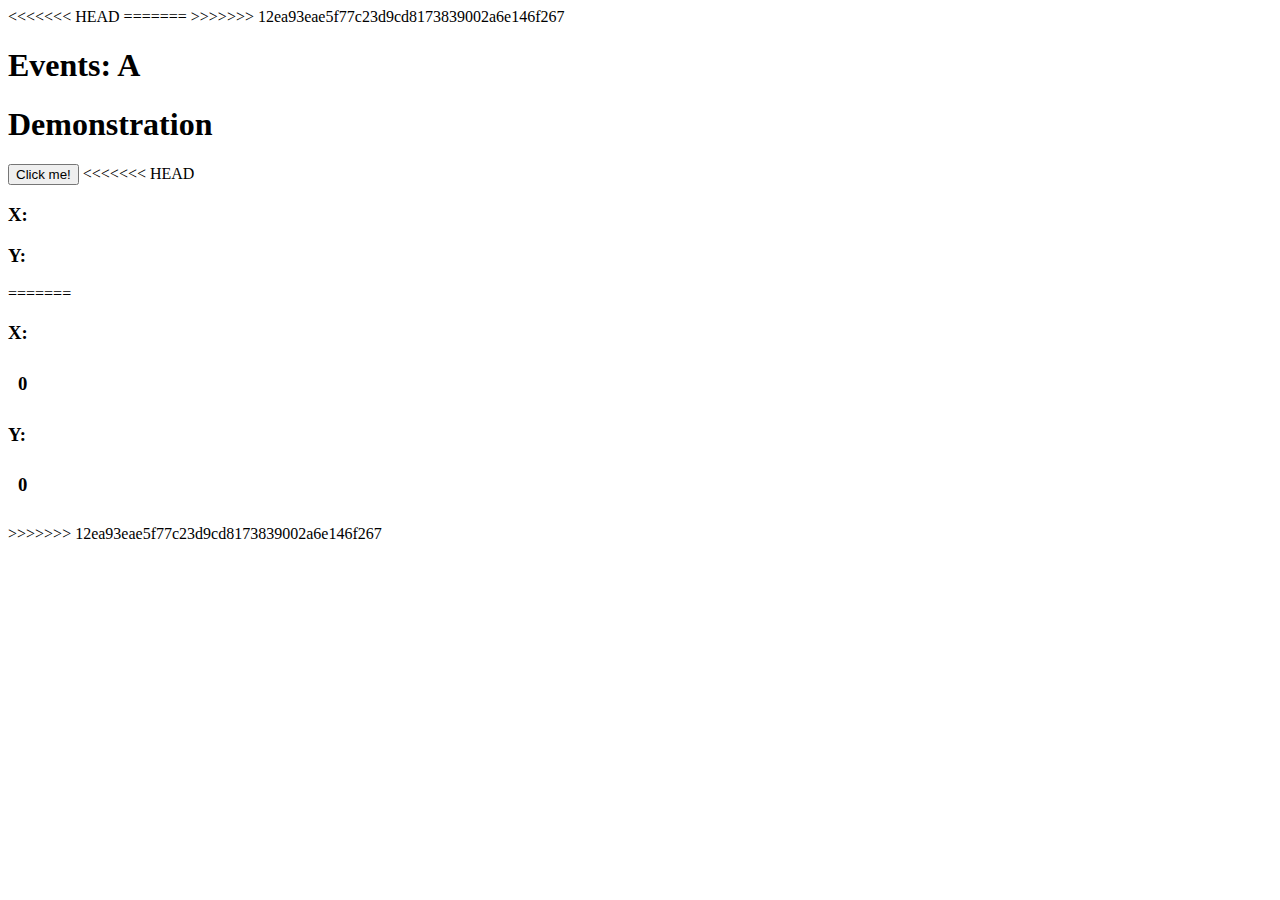
<file: JavaScript/Event/index.html>
<!DOCTYPE html>
<html lang="en">
<head>
    <meta charset="UTF-8">
    <meta name="viewport" content="width=device-width, initial-scale=1.0">
<<<<<<< HEAD
    <link rel="stylesheet" href="styleEvent.css">
=======
    <link rel="stylesheet" href="style.css">
>>>>>>> 12ea93eae5f77c23d9cd8173839002a6e146f267
    
    <title>Document</title>
</head>
<body>
    <header>
        <main>
    <div id="container">
        <h1>Events: A</h1>
        <h1>Demonstration</h1>
        <button class="ct-button">Click me!</button>
<<<<<<< HEAD
        <h3>X:<span class="posX"></span></h3>
        <h3>Y:<p class="posY span"></p></h3>
=======
        <h3>X:<p class="posX">0</p></h3>
        <h3>Y:<p class="posY">0</p></h3>
>>>>>>> 12ea93eae5f77c23d9cd8173839002a6e146f267
    </div>
</main>
</header>
</body>
<script src="./script.js"></script>
<!--<script>

const button = document.getElementById("ct-button");


button.addEventListener("click", function () {
        button.isSameNode
    },false);

 

</script>-->
</html>
</file>
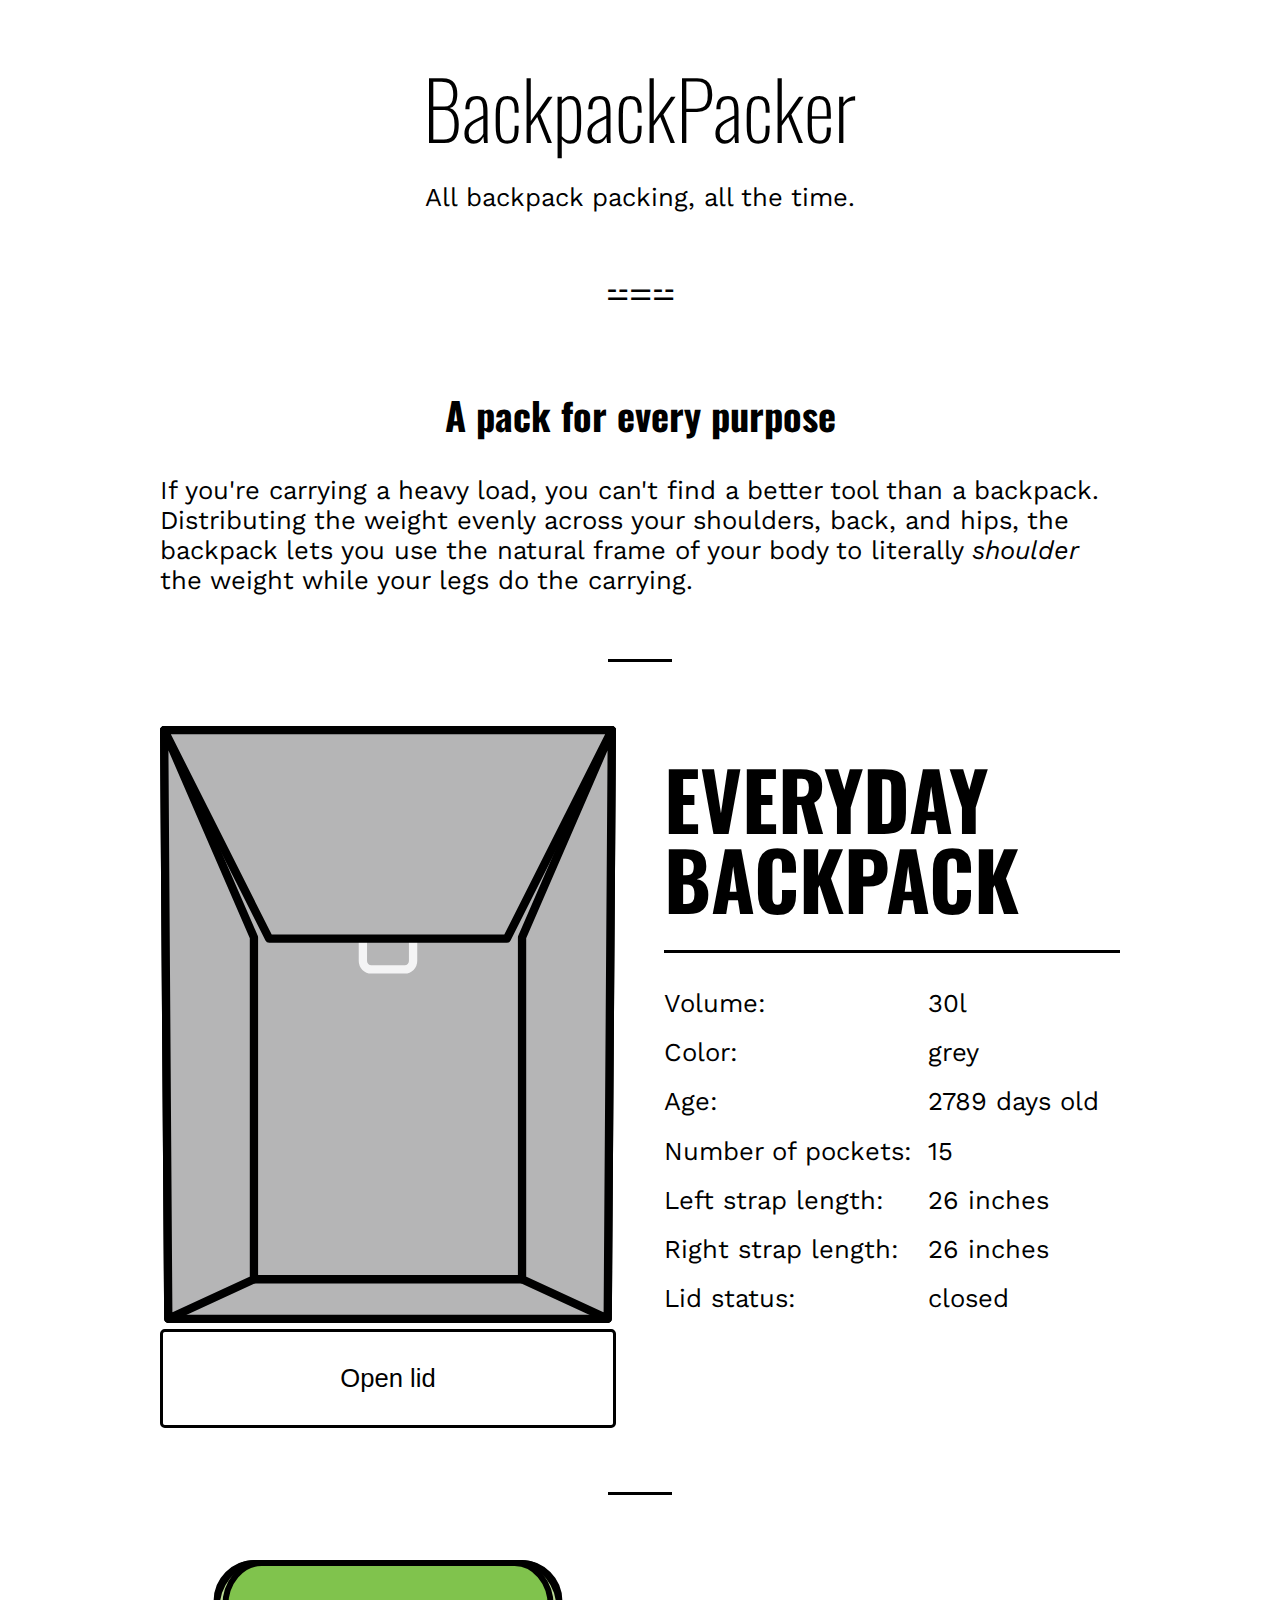
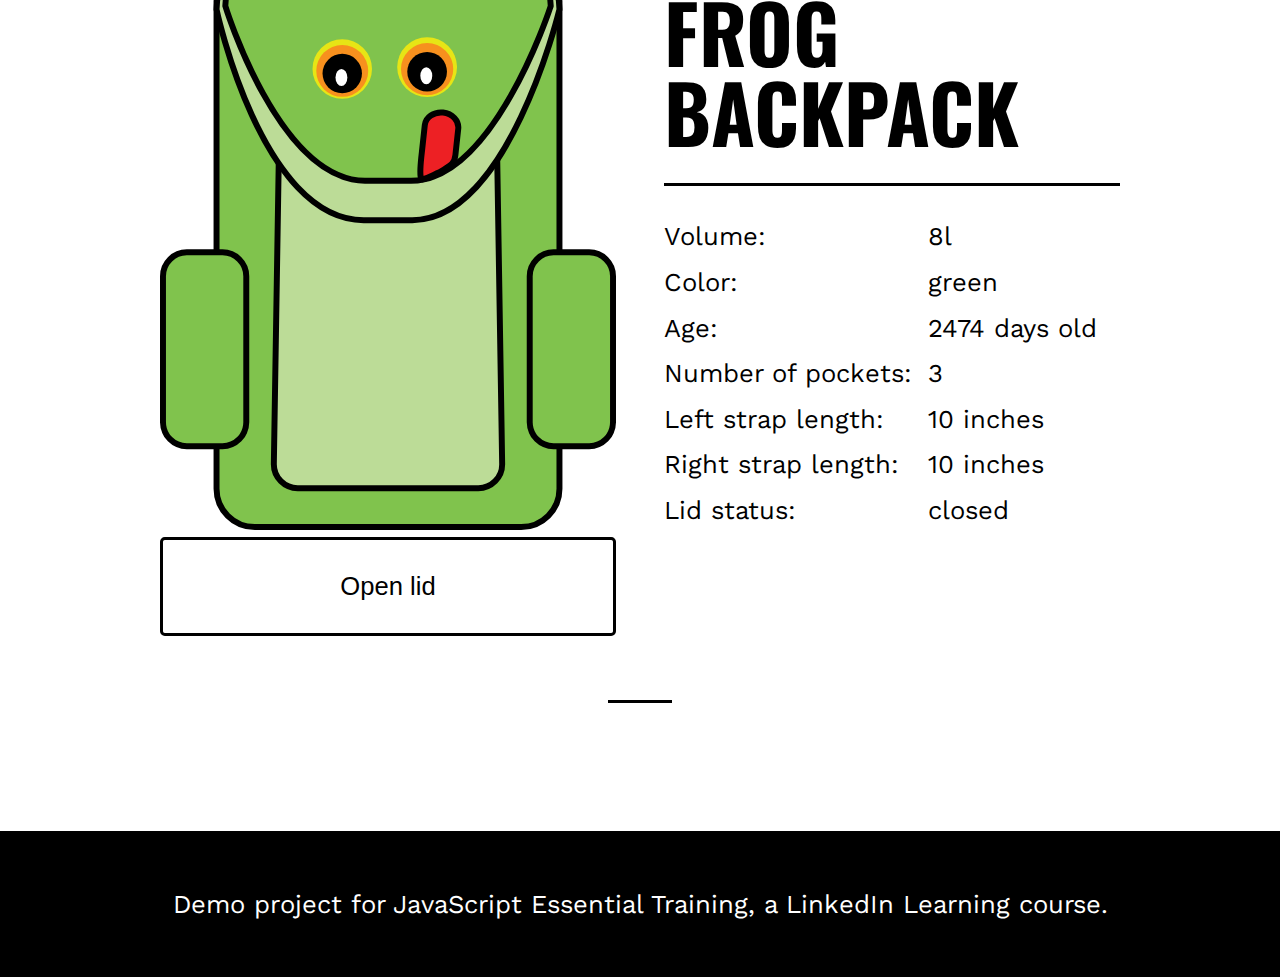
<file: JavaScript/ExerciseFolder/index.html>
<!DOCTYPE html>
<html lang="en">
  <head>
    <meta charset="UTF-8" />
    <meta name="viewport" content="width=device-width, initial-scale=1.0" />
    <title>BackpackPacker</title>
    <link
      href="https://fonts.googleapis.com/css2?family=Oswald:wght@200..700&family=Work+Sans:wght@100..900&display=swap"
      rel="stylesheet"
    />
    <link
      rel="stylesheet"
      href="../assets/style.css"
      type="text/css"
      media="all"
    />
    <script type="module" src="./Backpack.js"></script>
    <script type="module" src="./data.js"></script>
    <script type="module" src="./script.js"></script>
  </head>
  <body>
    <header class="siteheader">
      <div class="site-title">BackpackPacker</div>
      <div class="site-description">All backpack packing, all the time.</div>
    </header>
    <main class="maincontent">
      <div class="page-header">
        <h2 class="page-header__heading">A pack for every purpose</h2>
        <p>
          If you're carrying a heavy load, you can't find a better tool than a
          backpack. Distributing the weight evenly across your shoulders, back,
          and hips, the backpack lets you use the natural frame of your body to
          literally <em>shoulder</em> the weight while your legs do the
          carrying.
        </p>
      </div>
    </main>
    <footer class="sitefooter">
      <p>
        Demo project for JavaScript Essential Training, a LinkedIn Learning
        course.
      </p>
    </footer>
  </body>
</html>
</file>
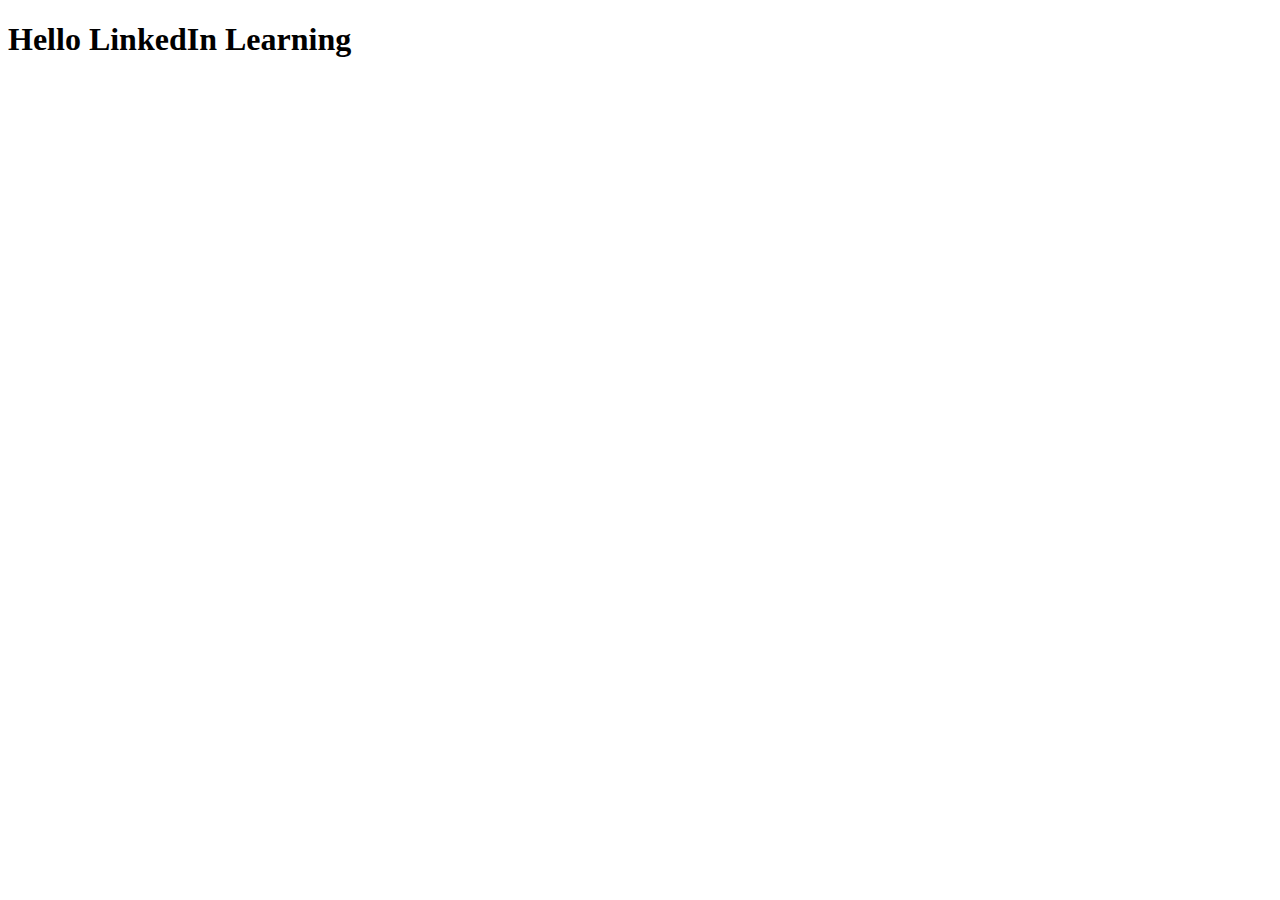
<file: LinkedInTutorial/booting-web/src/main/resources/static/index.html>
<!doctype html>
<html lang="en">
<head>
    <meta charset="UTF-8">
    <meta name="viewport"
          content="width=device-width, user-scalable=no, initial-scale=1.0, maximum-scale=1.0, minimum-scale=1.0">
    <meta http-equiv="X-UA-Compatible" content="ie=edge">
    <title>Document</title>
</head>
<body>
    <h1>Hello LinkedIn Learning</h1>
</body>
</html>
</file>
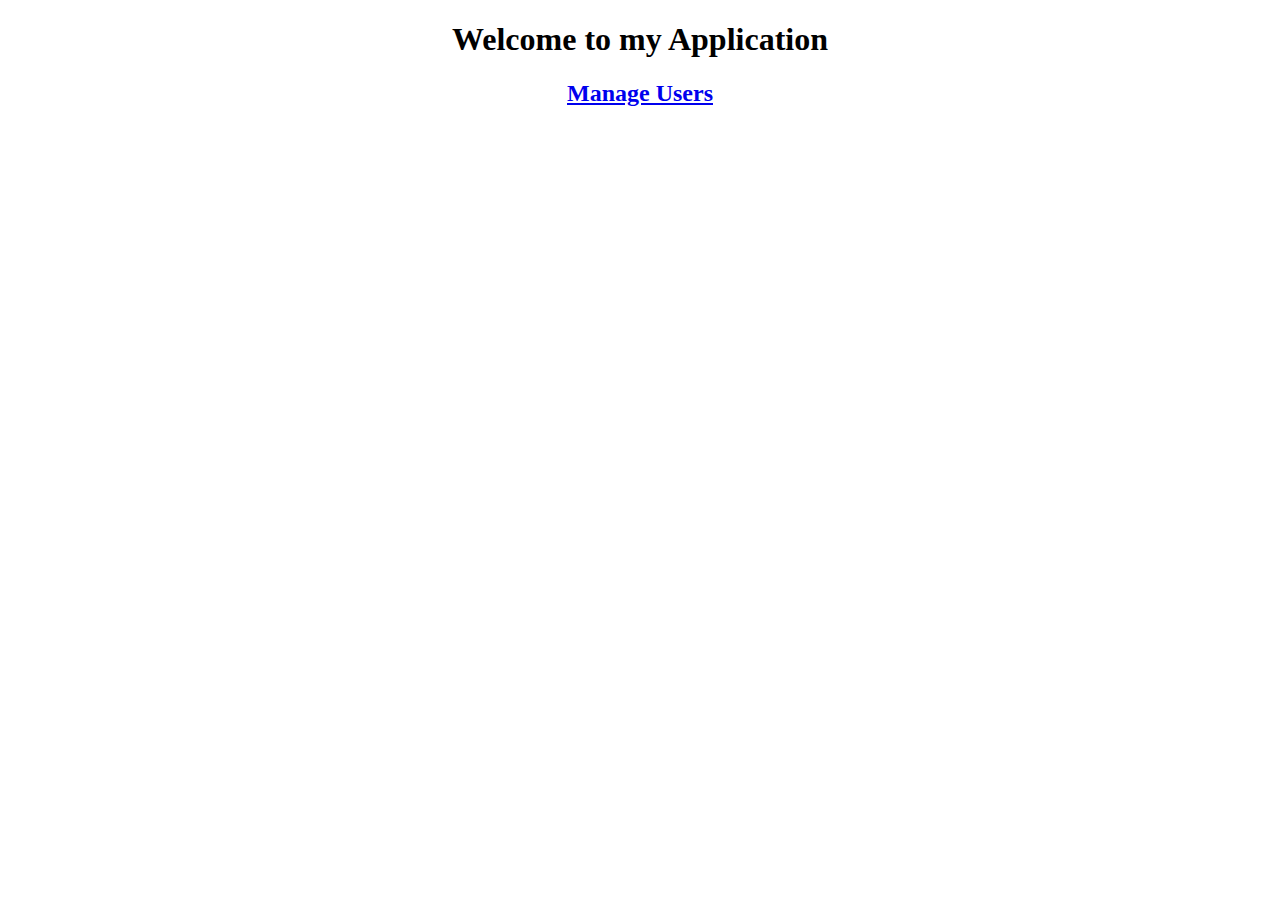
<file: LearningJava/April24/MyWebApp/src/main/resources/templates/index.html>
<!DOCTYPE html>
<html lang="en">
<head>
    <meta charset="UTF-8">
    <title>Welcome to My Application</title>
</head>
<body>
<div align="center">
    <h1>Welcome to my Application</h1>
    <h2><a href="/Users">Manage Users</a></h2>
</div>
</body>
</html>
</file>
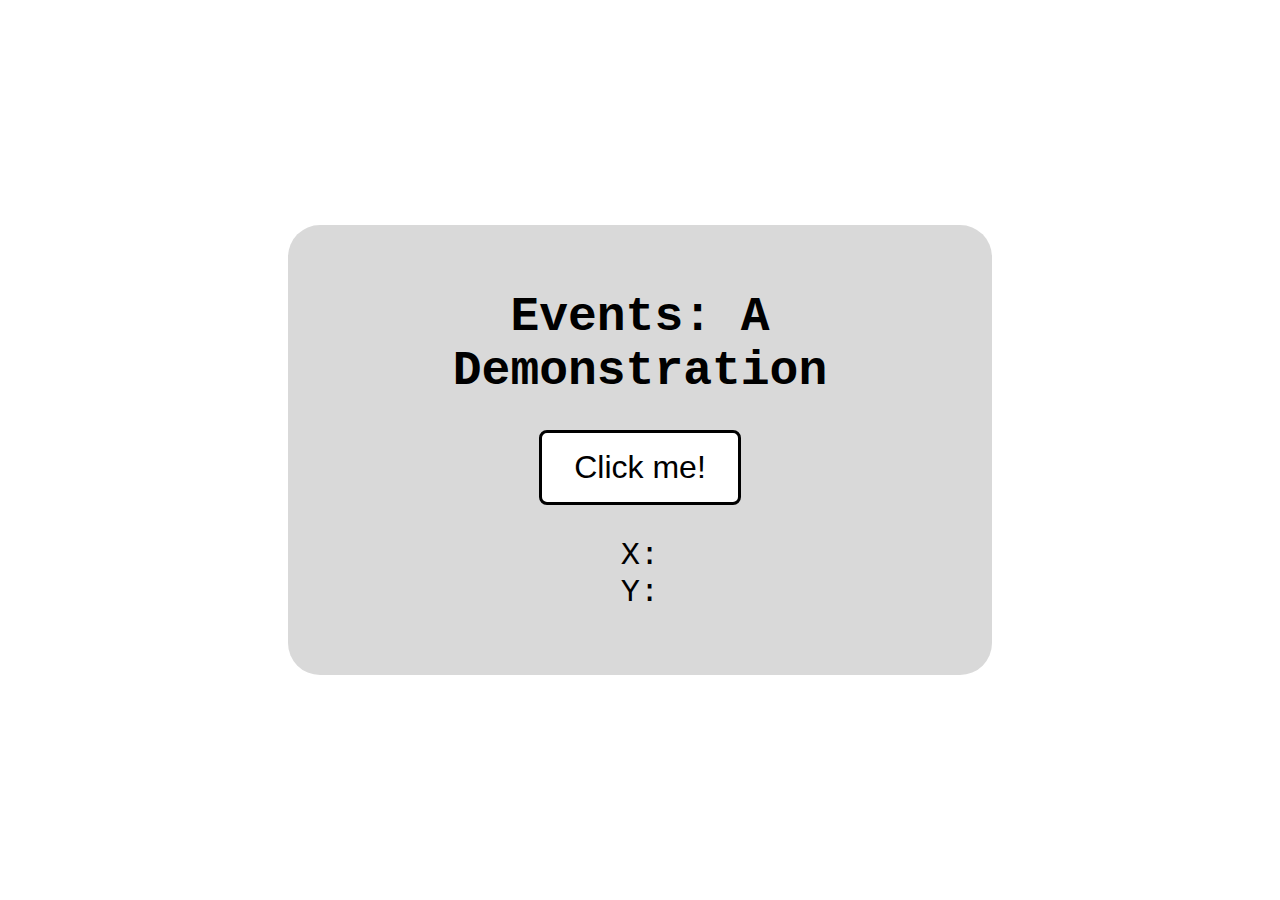
<file: JavaScript/Event/eventindex.html>
<!DOCTYPE html>
<html lang="en">
  <head>
    <meta charset="UTF-8" />
    <meta name="viewport" content="width=device-width, initial-scale=1.0" />
    <title>Events Aplenty</title>
    <style>
      body {
        margin: 0;
        height: 100vh;
        display: flex;
        justify-content: center;
        align-items: center;
        font-family: "Courier New", Courier, monospace;
      }

      .container {
        width: 40rem;
        padding: 2rem 2rem 4rem;
        display: flex;
        flex-direction: column;
        justify-content: center;
        align-items: center;
        text-align: center;
        border-radius: 2rem;
        background-color: hsl(0, 0%, 85%);
      }

      h1 {
        font-size: 3rem;
      }

      .cta-button {
        padding: 1rem 2rem;
        border: 3px solid black;
        border-radius: 0.5rem;
        font-size: 2rem;
        flex: 0 1 auto;
        background-color: white;
        cursor: pointer;
      }

      .cta-button.active {
        color: white;
        background: black;
      }

      .mouse-data {
        margin-top: 2rem;
        font-size: 2rem;
      }

      .blue {
        background-color: hsl(204, 100%, 62%);
      }
    </style>
    <script src="script.js" defer></script>
  </head>
  <body>
    <main>
      <article class="container">
        <h1>Events: A Demonstration</h1>
        <button class="cta-button">Click me!</button>
        <div class="mouse-data">
          <div class="posX">X: <span></span></div>
          <div class="posY">Y: <span></span></div>
        </div>
      </article>
    </main>
  </body>
</html>
</file>
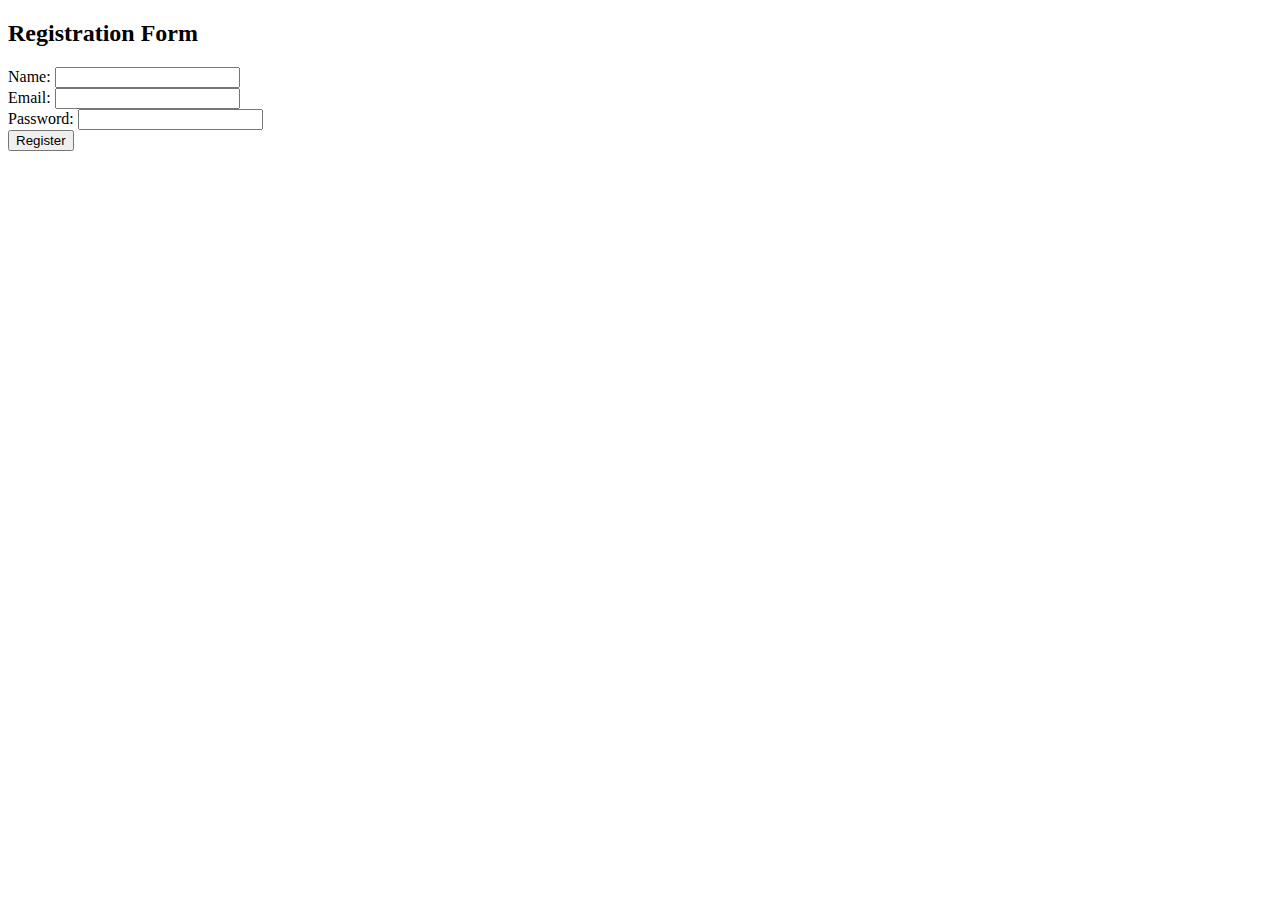
<file: LearningJava/April24/userlogin/src/main/resources/templates/RegistrationFom.html>
<!DOCTYPE html>
<html xmlns:th="http://www.thymeleaf.org">
<head>
    <title>Registration Form</title>
</head>
<body>
<h2>Registration Form</h2>
<form action="#" th:action="@{/register}" th:object="${user}" method="post">
    <div>
        <label>Name:</label>
        <input type="text" th:field="*{name}" />
    </div>
    <div>
        <label>Email:</label>
        <input type="email" th:field="*{email}" />
    </div>
    <div>
        <label>Password:</label>
        <input type="password" th:field="*{password}" />
    </div>
    <div>
        <button type="submit">Register</button>
    </div>
</form>
</body>
</html>
</file>
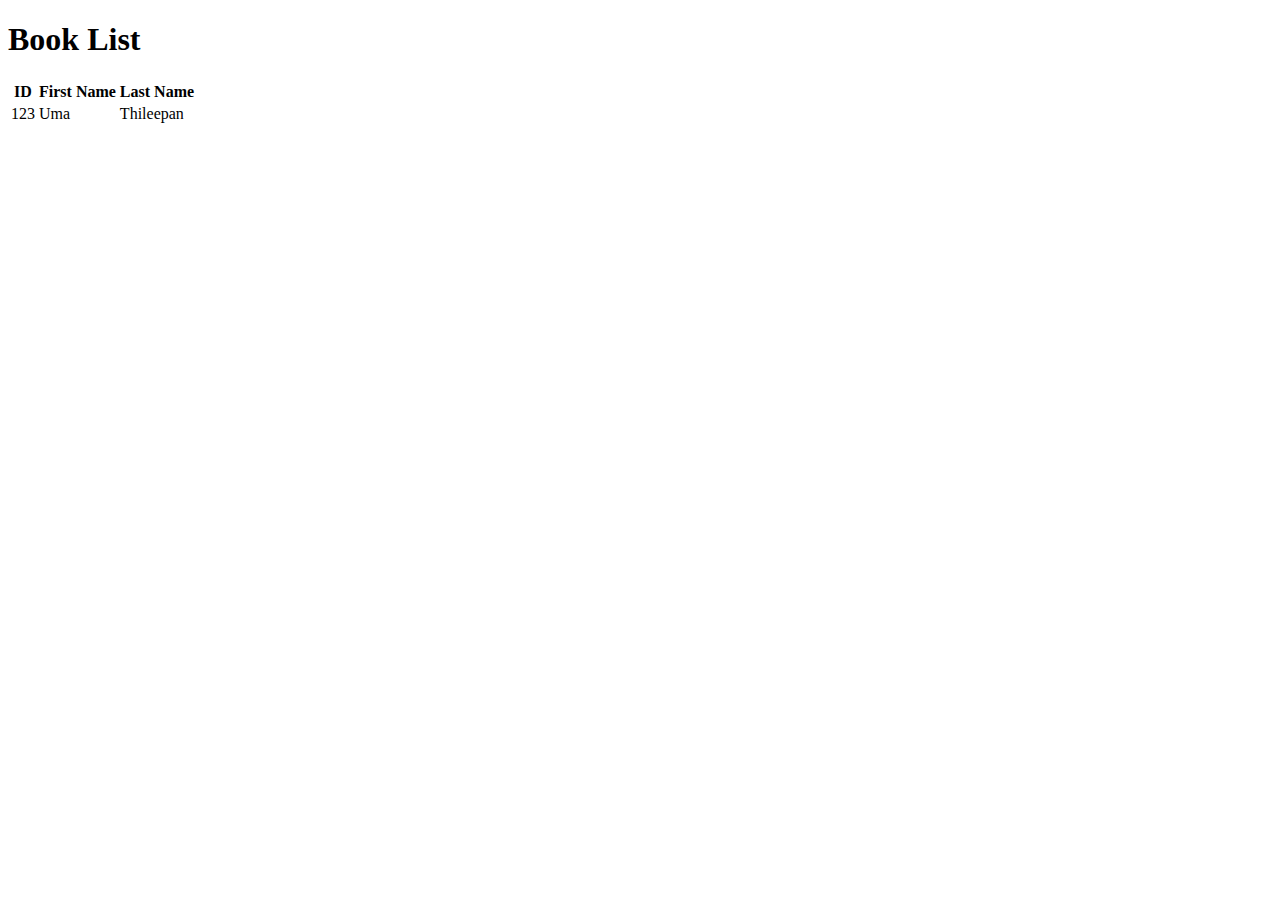
<file: LearningJava/April24/springWebProject/springWeb/src/main/resources/templates/authors/list.html>
<!DOCTYPE html>
<html lang="en">
<head>
    <meta charset="UTF-8">
    <title>Spring Framwork Web</title>
</head>
<body>
<h1>Book List</h1>
<table>
    <tr>
        <th>ID</th>
        <th>First Name</th>
        <th>Last Name</th>
    </tr>
    <tr th:each="author : ${authors}">
        <td th:text="${author.id}">123</td>
        <td th:text="${author.firstName}">Uma</td>
        <td th:text="${author.lastName}">Thileepan</td>
    </tr>
</table>
</body>
</html>
</file>
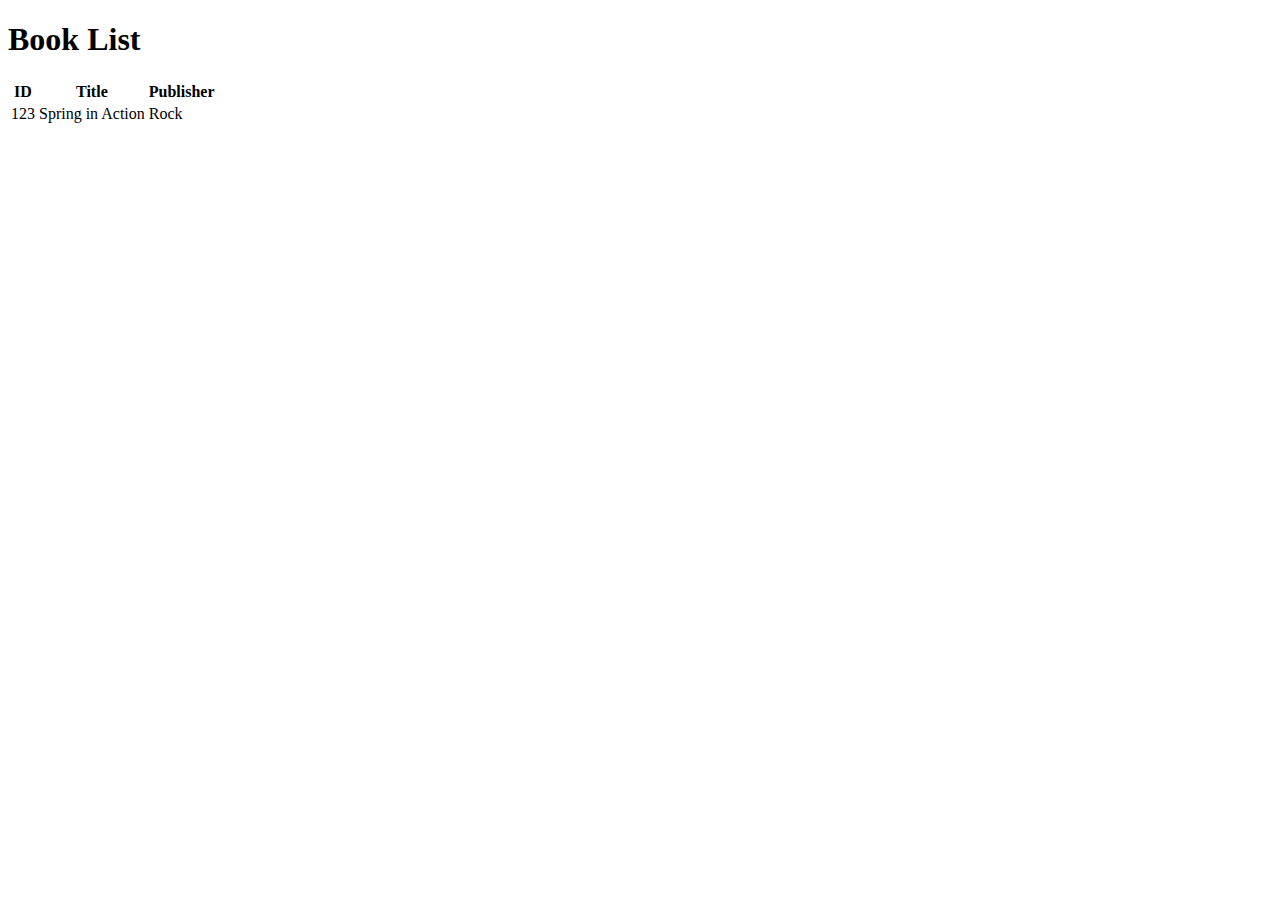
<file: LearningJava/April24/springWebProject/springWeb/src/main/resources/templates/books/list.html>
<!DOCTYPE html>
<html lang="en" xmlns:th="http:www.thymeleaf.org">
<head>
    <meta charset="UTF-8">
    <title>Spring Framework Web </title>
</head>
<body>
<h1>Book List</h1>
<table>
    <tr>
        <th>ID</th>
        <th>Title</th>
        <th>Publisher</th>
    </tr>
    <tr th:each="book : ${books}">
       <td th:text="${book.id}">123</td>
       <td th:text="${book.title}">Spring in Action</td>
       <td th:text="${book.publisher.name}">Rock</td>
    </tr>
</table>
</body>
</html>
</file>
<file: JavaScript/Event/styleEvent.css>
.container{
    margin: 0;
    text-align: center;
    background-color: gray;
    width: 400px;
    height:300px;
    margin: 200px 300px;
    justify-content: center;
}

.cta-button{
    width: 90px;
    height:50px;
}

.posX{
    padding: 10px;
}
.posY{
    padding: 10px;
}
.span{
    display: inline;
}
</file>
<file: JavaScript/Event/style.css>
.container{
    margin: 0;
    text-align: center;
    background-color: gray;
    width: 400px;
    height:300px;
    margin: 200px 300px;
    
}

.cta-button{
    width: 90px;
    height:50px;
}

.posX{
    padding: 10px;
}
.posY{
    padding: 10px;
}
</file>
<file: JavaScript/assets/style.css>
body {
    margin: 0;
    font-family: "Work Sans", sans-serif;
    font-size: 1.6rem;
  }
  
  h1,
  h2,
  h3,
  h4,
  h5,
  h6 {
    font-family: "Oswald", sans-serif;
  }
  
  figure {
    margin: 0;
  }
  
  .siteheader {
    display: flex;
    flex-direction: column;
    align-items: center;
    padding: 2rem;
  }
  
  .site-title {
    margin-top: 1rem;
    margin-bottom: 1rem;
    font-family: "Oswald", sans-serif;
    font-size: 5rem;
    font-weight: 200;
  }
  
  .siteheader:after {
    display: block;
    margin: 4rem 0;
    content: "⚍⚌⚍";
  }
  
  .maincontent {
    margin: 0 auto;
    padding: 0 1rem;
    max-width: 60rem;
  }
  
  .page-header {
    margin-bottom: 3rem;
  }
  
  .page-header__heading {
    margin-top: -1rem;
    text-align: center;
  }
  
  .page-header:after {
    margin: 4rem auto;
    display: block;
    content: "";
    border-bottom: 3px solid black;
    width: 4rem;
  }
  
  .backpack {
    margin-bottom: 4rem;
    /* padding-bottom: rem; */
    display: grid;
    grid-template-columns: 1fr 1fr;
    grid-template-rows: auto 1fr;
    gap: 0 3rem;
  }
  
  .backpack:after {
    margin: 0 auto;
    padding-top: 4rem;
    display: block;
    grid-column: span 2;
    content: "";
    border-bottom: 3px solid black;
    width: 4rem;
  }
  
  .backpack__image {
    grid-row: span 2;
  }
  
  .backpack__name {
    margin-top: 2rem;
    margin-bottom: 0;
    padding-bottom: 2rem;
    font-size: 5rem;
    line-height: 1;
    text-transform: uppercase;
    border-bottom: 3px solid black;
  }
  
  .backpack__features {
    margin: 0;
    padding: 2rem 0 0 0;
    list-style-type: none;
  }
  
  .backpack__features li {
    padding: 0.2rem 0;
  }
  
  /* Subgrid. See https://developer.mozilla.org/en-US/docs/Web/CSS/CSS_Grid_Layout/Subgrid */
  @supports (grid-template-columns: subgrid) {
    .backpack__features {
      display: grid;
      grid-template-columns: auto 1fr;
      gap: 0 1rem;
    }
  
    .backpack__features li {
      display: grid;
      grid-column: span 2;
      grid-template-columns: subgrid;
    }
  }
  
  .lid-toggle {
    display: inline-block;
    border: 3px solid black;
    border-radius: 0.3rem;
    padding: 2rem;
    font-size: 1.6rem;
    cursor: pointer;
    background-color: white;
  }
  .lid-toggle:hover,
  .lid-toggle:focus {
    background-color: hsl(0, 0%, 95%);
  }
  
  .lid-toggle:active {
    background-color: black;
    color: white;
  }
  
  .sitefooter {
    margin-top: 8rem;
    padding: 2rem;
    display: flex;
    justify-content: center;
    background: black;
    color: white;
  }
</file>
